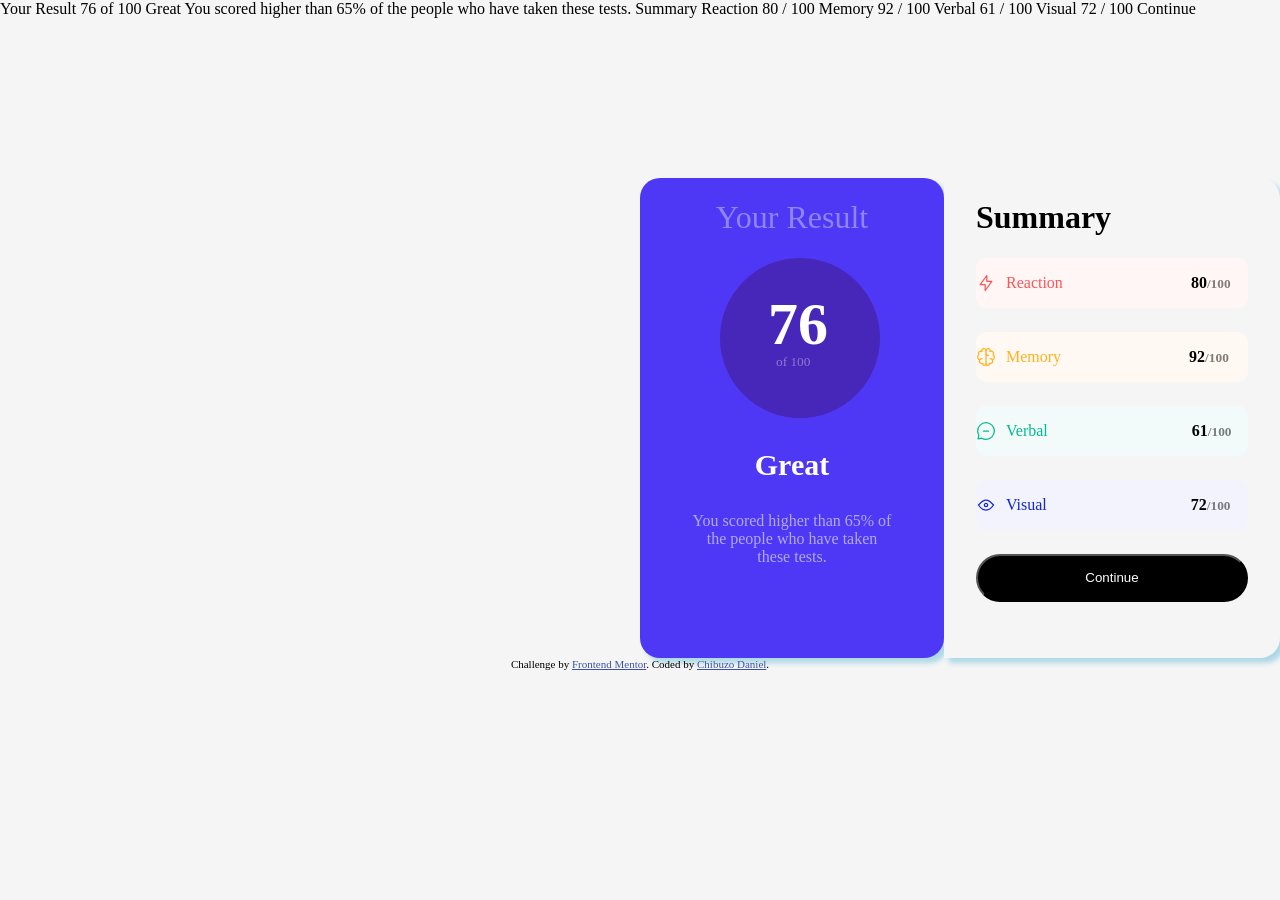
<file: index.html>
<!DOCTYPE html>
<html lang="en">
<head>
  <meta charset="UTF-8">
  <meta name="viewport" content="width=device-width, initial-scale=1.0"> <!-- displays site properly based on user's device -->

  <link rel="icon" type="image/png" sizes="32x32" href="./assets/images/favicon-32x32.png">
  <link rel="stylesheet" href="style.css">
  
  <title>Frontend Mentor | Results summary component</title>

  <!-- Feel free to remove these styles or customise in your own stylesheet 👍 -->
  <style>
    .attribution { font-size: 11px; text-align: center; }
    .attribution a { color: hsl(228, 45%, 44%); }
  </style>
</head>
<body>

  Your Result
  76
  of 100

  Great
  You scored higher than 65% of the people who have taken these tests.
  
  Summary

  Reaction
  80 / 100

  Memory
  92 / 100

  Verbal
  61 / 100

  Visual
  72 / 100

  Continue
  <div class="main-container">
    <div class="grid-container">
      <div class="left-grid" role="doc-cover">
        <h1>Your Result</h1>
        <div class="your-result" style="background-color: #4627B9;">
          <h2>76</h2>
          <small>of 100</small>
        </div>
        <h3>Great</h3>
        <p>You scored higher than 65% of <br> the people who have taken <br> these tests.</p>
      </div>
      <div class="right-grid" role="contentinfo">
        <h1>Summary</h1>
        <div class="reaction" style="background: #FFF6F5;">
          <img src="./assets/images/icon-reaction.svg" alt="icon-reaction">
          <p style="color: #F55;">Reaction</p>
          <p class="number1">80<small>/100</small></p>
        </div>
        <div class="memory" style="background-color: #FFF8F3;">
          <img src="./assets/images/icon-memory.svg" alt="icon-memory">
          <p style="color: #FFB21E;">Memory</p>
          <p class="number1"> 92<small>/100</small></p>
        </div>
         <div class="verbal" style="background: #F2FBFA;">
          <img src="./assets/images/icon-verbal.svg" alt="icon-verbal">
          <p style="color: #00BB8F;">Verbal</p>
          <p class="number">61<small>/100</small></p>
        </div>
        <div class="Visual" style="background: #F3F3FD;">
          <img src="./assets/images/icon-visual.svg" alt="icon-visual">
          <p style="color: #1125D6;">Visual</p>
          <p class="number">72<small>/100</small></p>
        </div>
        <button>Continue</button>

      </div>
    </div>
  </div>
  
  <div class="attribution">
    Challenge by <a href="https://www.frontendmentor.io?ref=challenge" target="_blank">Frontend Mentor</a>. 
    Coded by <a href="https://www.linkedin.com/in/chibuzo-daniel-bb4957137/">Chibuzo Daniel</a>.
  </div>
</body>
</html>
</file>
<file: style.css>
body, html{
    background: whitesmoke;
    height: 100%;
    margin: 0;

}
.main-container{
    /* background: red; */
    margin-top: 10rem;
    /* display: flex; */
}
.grid-container{
    display: flex;
    text-align: center;
    padding-left: 40rem;

}
.left-grid, .right-grid{
    height: 30rem;
    width: 20rem;
    box-shadow: 5px 5px 5px lightblue;
}
.left-grid{
    border-radius: 20px;
    background: #4E38F5;
    text-align: center;
    /* border: 5px solid blue; */
    align-items: center;
    
   
}
.left-grid h1{
    font-weight: 300;
    opacity: 0.4;
    color: whitesmoke;
}
.left-grid div{
    border-radius: 100px;
    width: 10rem;
    height: 10rem;
    text-align: center;
    margin-left: 5rem;
    /* box-shadow: 10px  red; */
}
.left-grid  h2{
    color:#ffff;
    margin-top: 2rem;
    font-size: 60px;
    font-weight: 700;
    margin-bottom: 2px;
    position: absolute;
    text-align: center;
    margin-left: 3rem;
    /* margin-top: 1rem; */
}
.left-grid div small{
    opacity: 0.4;
    color: whitesmoke;
    position: absolute;
    margin-top: 6rem;
    margin-left: -1.5rem;


}
.left-grid h3{
    color: #ffff;
    font-size: 30px;
    font-weight: 600;
}
.left-grid p{
    opacity: 0.6;
    color: whitesmoke;
}
.right-grid{
background: whitesmoke;
border-top-right-radius: 20px;
border-bottom-right-radius: 20px;
text-align: left;
padding-left: 2rem;


}


.right-grid div{
    display: flex;
    margin-bottom: 1.5rem;
    margin-right: 2rem;
    border-radius: 10px;
}
.right-grid img{
    display: inline-block;
    margin-right: 10px;
}
.right-grid .number1{
    margin-left: 8rem;
    font-weight: 700;
    /* background: #DB8A8B; */
}
.right-grid .number{
    margin-left: 9rem;
    font-weight: 700;
}
.right-grid small{
    opacity: 0.5;
}
button{
    background: #000;
    width: 17rem;
    height: 3rem;
    border-radius: 30px;
    color: #ffff;
    font-weight: 300;
    cursor: pointer;
}
button:hover{
    background: #4627B9;
    translate: 0.9s;
}
@media screen and (max-width: 500px) {
    body,html {
        background: whitesmoke;
        /* height: 50vh; */
        margin: 0;
        /* background: green; */
        position: relative;
        text-align: center;
        /* padding: 1rem; */
        /* width: fit-content; */
    }
    .main-container{
        /* background: red; */
        margin-top: 1rem;
        height: 100vh;
        width: max-content;
        position: absolute;
        /* display: flex; */
    }
    .grid-container{
        display: flex;
        flex-direction: column;
        text-align: center;
        /* position: absolute; */
        margin-left: -38rem;
        /* padding-left: 40rem; */
    
    }
    .left-grid{
        height: 18rem;
        width: 20rem;
        box-shadow: 0px 5px 0px;
        position: absolute;
    }
    .left-grid h1{
        margin-top: 3px;
    }
    .right-grid{
        margin-top: 15rem;
        padding-top: 2rem;
        width: 18rem;
        box-shadow: none;

    }

    .left-grid div{
        border-radius: 100px;
        width: 6rem;
        height: 6rem;
        text-align: center;
        margin-left: 7rem;
        margin-top: -1rem;
        /* box-shadow: 10px  red; */
    }
    .left-grid  h2{
        color:#ffff;
        margin-top: 0.5rem;
        font-size: 60px;
        font-weight: 700;
        margin-bottom: 2px;
        position: absolute;
        text-align: center;
        margin-left: 1rem;
        /* margin-top: 1rem; */
    }
    .left-grid div small{
        opacity: 0.4;
        color: whitesmoke;
        position: absolute;
        margin-top: 4rem;
        margin-left: -1.5rem;
    
    
    }
    .left-grid h3{
        color: #ffff;
        font-size: 30px;
        font-weight: 600;
        margin-top: 0.1rem;
    }
 
  }
</file>
